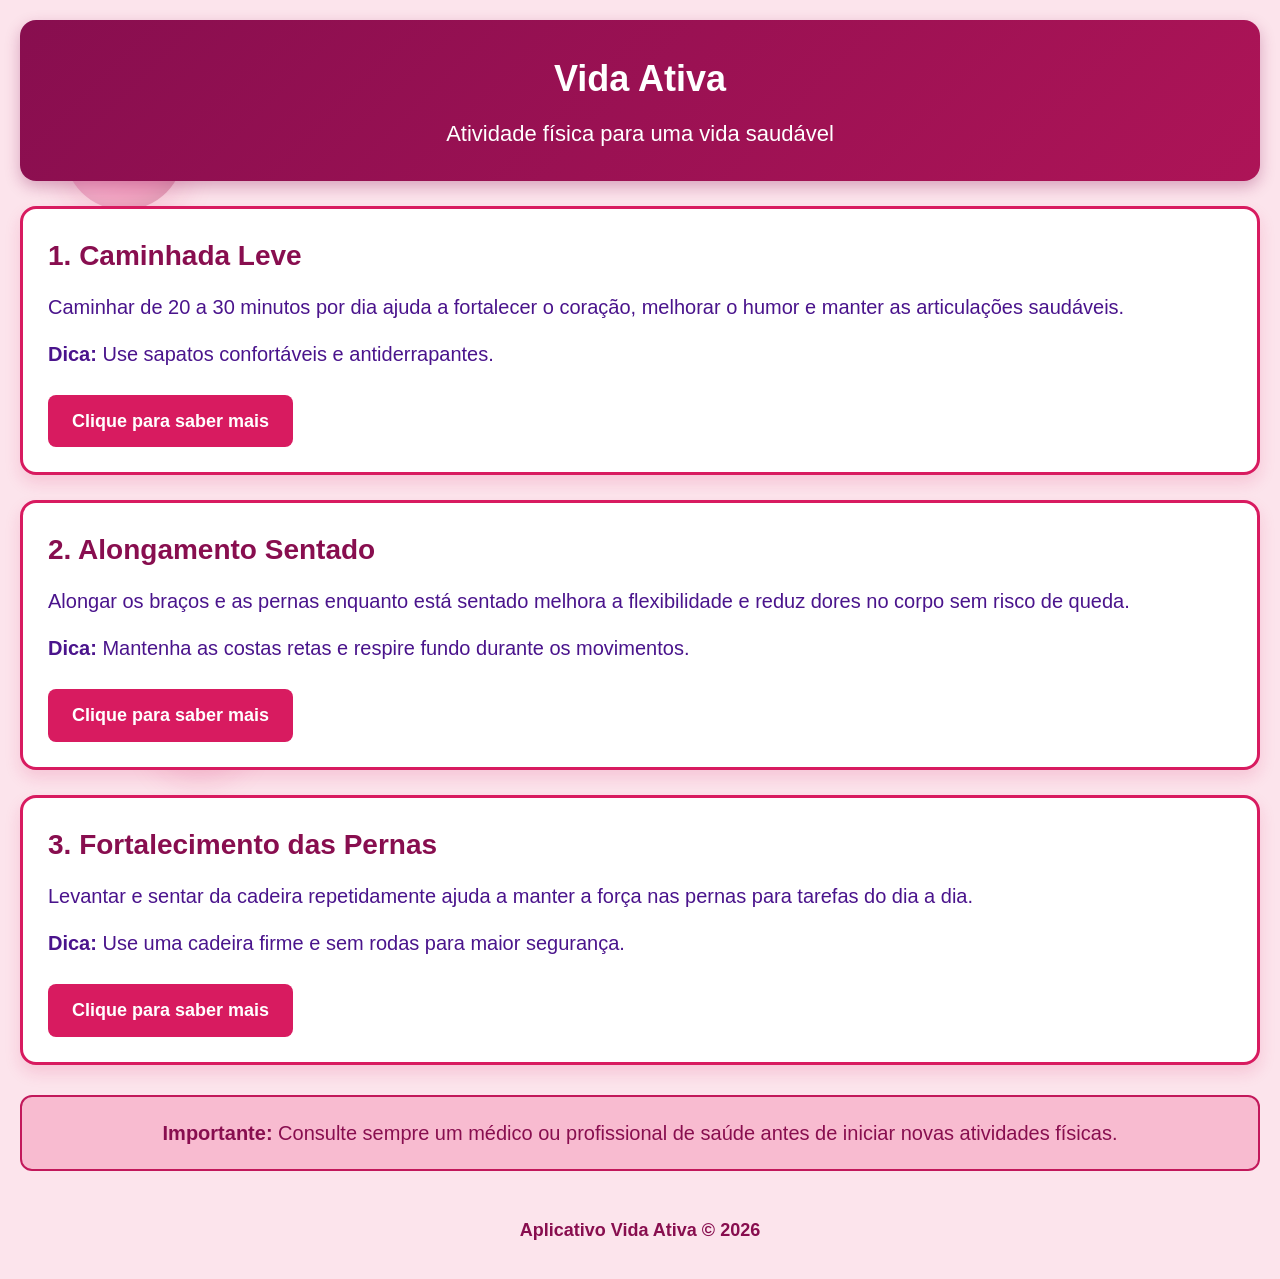
<file: index.html>
<!DOCTYPE html>
<html lang="pt-BR">
<head>
    <meta charset="UTF-8">
    <meta name="viewport" content="width=device-width, initial-scale=1.0">
    <title>Vida Ativa - Dicas de Exercícios</title>
    <link rel="stylesheet" href="style.css">
</head>
<body>

    <!-- Fundo Animado com Objetos 3D em Rosa -->
    <div class="bg-3d-container">
        <div class="shape-3d shape-1 circle"></div>
        <div class="shape-3d shape-2"></div>
        <div class="shape-3d shape-3 circle"></div>
        <div class="shape-3d shape-4"></div>
    </div>

    <header>
        <h1>Vida Ativa</h1>
        <p>Atividade física para uma vida saudável</p>
    </header>

    <main>
        <!-- Card 1 -->
        <section class="card-dica">
            <a href="caminhada.html" class="card-link-wrapper">
                <h2>1. Caminhada Leve</h2>
                <p>Caminhar de 20 a 30 minutos por dia ajuda a fortalecer o coração, melhorar o humor e manter as articulações saudáveis.</p>
                <p><strong>Dica:</strong> Use sapatos confortáveis e antiderrapantes.</p>
                <span class="btn-destaque">Clique para saber mais</span>
            </a>
        </section>

        <!-- Card 2 -->
        <section class="card-dica">
            <a href="alongamento.html" class="card-link-wrapper">
                <h2>2. Alongamento Sentado</h2>
                <p>Alongar os braços e as pernas enquanto está sentado melhora a flexibilidade e reduz dores no corpo sem risco de queda.</p>
                <p><strong>Dica:</strong> Mantenha as costas retas e respire fundo durante os movimentos.</p>
                <span class="btn-destaque">Clique para saber mais</span>
            </a>
        </section>

        <!-- Card 3 -->
        <section class="card-dica">
            <a href="fortalecimento.html" class="card-link-wrapper">
                <h2>3. Fortalecimento das Pernas</h2>
                <p>Levantar e sentar da cadeira repetidamente ajuda a manter a força nas pernas para tarefas do dia a dia.</p>
                <p><strong>Dica:</strong> Use uma cadeira firme e sem rodas para maior segurança.</p>
                <span class="btn-destaque">Clique para saber mais</span>
            </a>
        </section>

        <div class="aviso-seguranca">
            <p><strong>Importante:</strong> Consulte sempre um médico ou profissional de saúde antes de iniciar novas atividades físicas.</p>
        </div>
    </main>

    <footer>
        <p>Aplicativo Vida Ativa &copy; 2026</p>
    </footer>

</body>
</html>
</file>
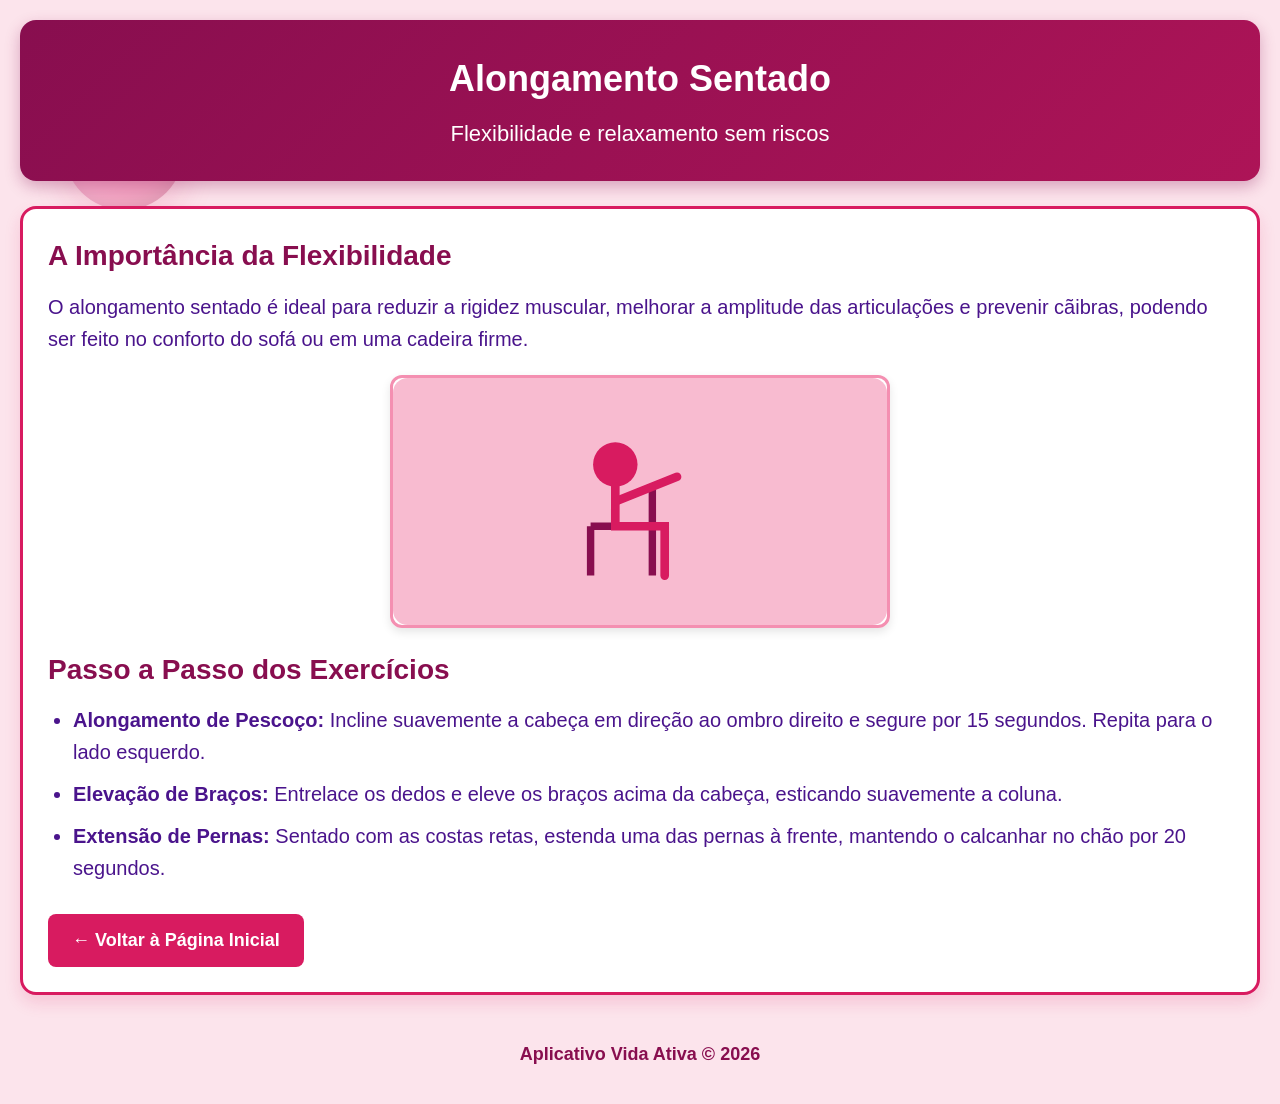
<file: alongamento.html>
<!DOCTYPE html>
<html lang="pt-BR">
<head>
    <meta charset="UTF-8">
    <meta name="viewport" content="width=device-width, initial-scale=1.0">
    <title>Alongamento Sentado - Vida Ativa</title>
    <link rel="stylesheet" href="style.css">
</head>
<body>

    <div class="bg-3d-container">
        <div class="shape-3d shape-1 circle"></div>
        <div class="shape-3d shape-2"></div>
        <div class="shape-3d shape-3 circle"></div>
        <div class="shape-3d shape-4"></div>
    </div>

    <header>
        <h1>Alongamento Sentado</h1>
        <p>Flexibilidade e relaxamento sem riscos</p>
    </header>

    <main>
        <article class="conteudo-detalhado">
            <h2>A Importância da Flexibilidade</h2>
            <p>O alongamento sentado é ideal para reduzir a rigidez muscular, melhorar a amplitude das articulações e prevenir cãibras, podendo ser feito no conforto do sofá ou em uma cadeira firme.</p>

            <!-- Figura do Tema -->
            <svg class="figura-tema" viewBox="0 0 400 200" xmlns="http://www.w3.org/2000/svg">
                <rect width="400" height="200" fill="#f8bbd0" rx="12"/>
                <!-- Cadeira -->
                <path d="M 210 90 L 210 160 M 210 120 L 160 120 M 160 120 L 160 160" stroke="#880e4f" stroke-width="6"/>
                <!-- Pessoa Sentada e Alongando -->
                <circle cx="180" cy="70" r="18" fill="#d81b60" />
                <path d="M 180 88 L 180 120 L 220 120 L 220 160" stroke="#d81b60" stroke-width="7" fill="none" stroke-linecap="round"/>
                <path d="M 180 100 L 230 80" stroke="#d81b60" stroke-width="7" stroke-linecap="round"/>
            </svg>

            <h2>Passo a Passo dos Exercícios</h2>
            <ul>
                <li><strong>Alongamento de Pescoço:</strong> Incline suavemente a cabeça em direção ao ombro direito e segure por 15 segundos. Repita para o lado esquerdo.</li>
                <li><strong>Elevação de Braços:</strong> Entrelace os dedos e eleve os braços acima da cabeça, esticando suavemente a coluna.</li>
                <li><strong>Extensão de Pernas:</strong> Sentado com as costas retas, estenda uma das pernas à frente, mantendo o calcanhar no chão por 20 segundos.</li>
            </ul>

            <a href="index.html" class="btn-voltar">&larr; Voltar à Página Inicial</a>
        </article>
    </main>

    <footer>
        <p>Aplicativo Vida Ativa &copy; 2026</p>
    </footer>

</body>
</html>
</file>
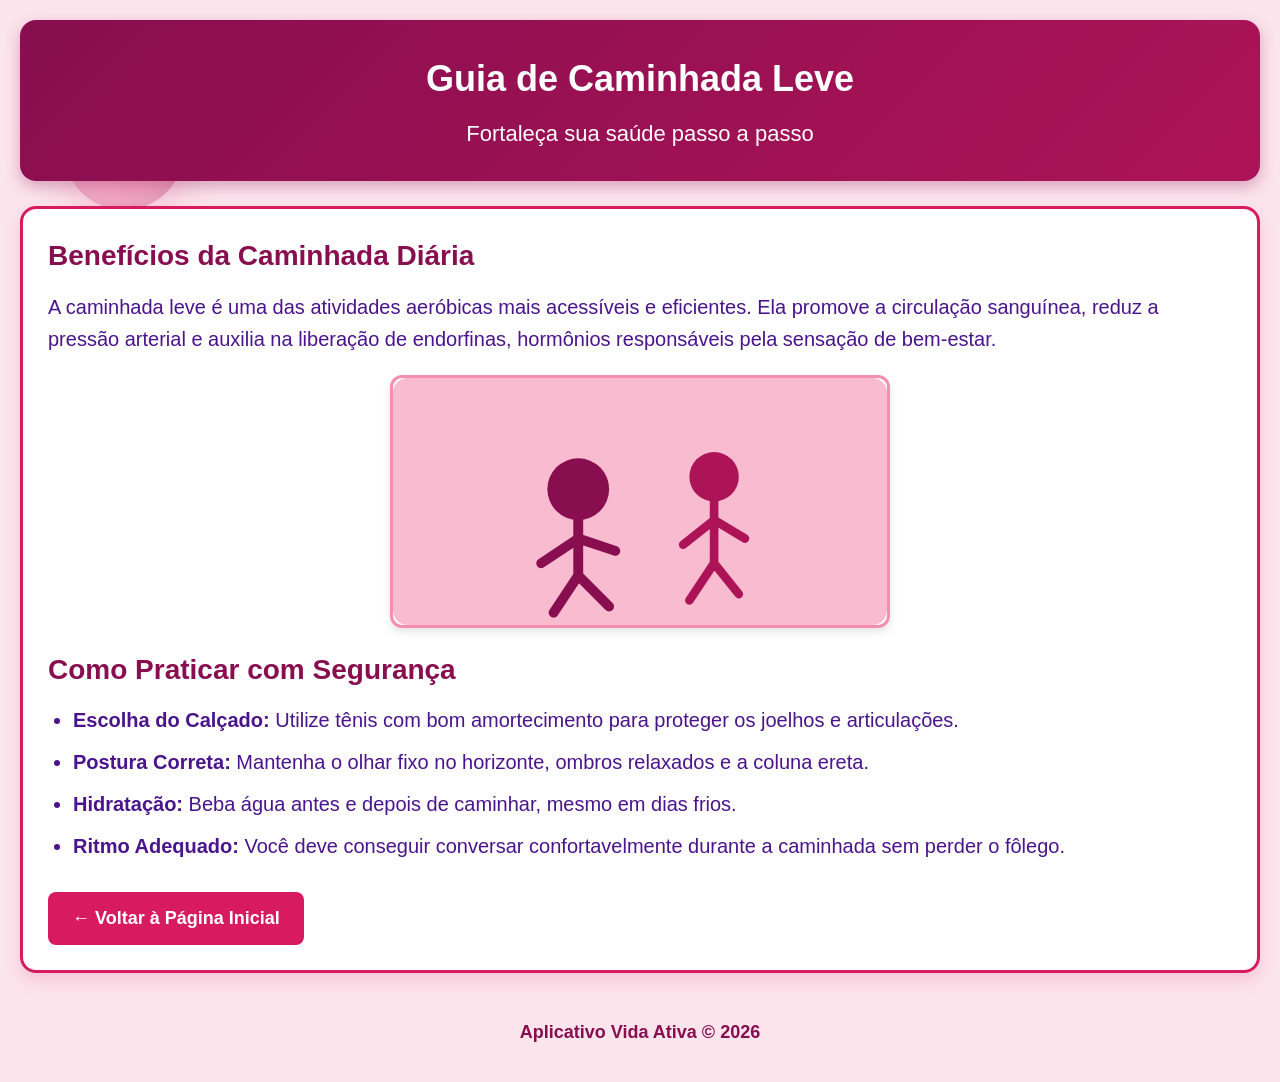
<file: caminhada.html>
<!DOCTYPE html>
<html lang="pt-BR">
<head>
    <meta charset="UTF-8">
    <meta name="viewport" content="width=device-width, initial-scale=1.0">
    <title>Caminhada Leve - Vida Ativa</title>
    <link rel="stylesheet" href="style.css">
</head>
<body>

    <div class="bg-3d-container">
        <div class="shape-3d shape-1 circle"></div>
        <div class="shape-3d shape-2"></div>
        <div class="shape-3d shape-3 circle"></div>
        <div class="shape-3d shape-4"></div>
    </div>

    <header>
        <h1>Guia de Caminhada Leve</h1>
        <p>Fortaleça sua saúde passo a passo</p>
    </header>

    <main>
        <article class="conteudo-detalhado">
            <h2>Benefícios da Caminhada Diária</h2>
            <p>A caminhada leve é uma das atividades aeróbicas mais acessíveis e eficientes. Ela promove a circulação sanguínea, reduz a pressão arterial e auxilia na liberação de endorfinas, hormônios responsáveis pela sensação de bem-estar.</p>

            <!-- Figura do Tema -->
            <svg class="figura-tema" viewBox="0 0 400 200" xmlns="http://www.w3.org/2000/svg">
                <rect width="400" height="200" fill="#f8bbd0" rx="12"/>
                <circle cx="150" cy="90" r="25" fill="#880e4f" />
                <path d="M 150 115 L 150 160 M 150 130 L 120 150 M 150 130 L 180 140 M 150 160 L 130 190 M 150 160 L 175 185" stroke="#880e4f" stroke-width="8" stroke-linecap="round"/>
                <circle cx="260" cy="80" r="20" fill="#ad1457" />
                <path d="M 260 100 L 260 150 M 260 115 L 235 135 M 260 115 L 285 130 M 260 150 L 240 180 M 260 150 L 280 175" stroke="#ad1457" stroke-width="7" stroke-linecap="round"/>
            </svg>

            <h2>Como Praticar com Segurança</h2>
            <ul>
                <li><strong>Escolha do Calçado:</strong> Utilize tênis com bom amortecimento para proteger os joelhos e articulações.</li>
                <li><strong>Postura Correta:</strong> Mantenha o olhar fixo no horizonte, ombros relaxados e a coluna ereta.</li>
                <li><strong>Hidratação:</strong> Beba água antes e depois de caminhar, mesmo em dias frios.</li>
                <li><strong>Ritmo Adequado:</strong> Você deve conseguir conversar confortavelmente durante a caminhada sem perder o fôlego.</li>
            </ul>

            <a href="index.html" class="btn-voltar">&larr; Voltar à Página Inicial</a>
        </article>
    </main>

    <footer>
        <p>Aplicativo Vida Ativa &copy; 2026</p>
    </footer>

</body>
</html>
</file>
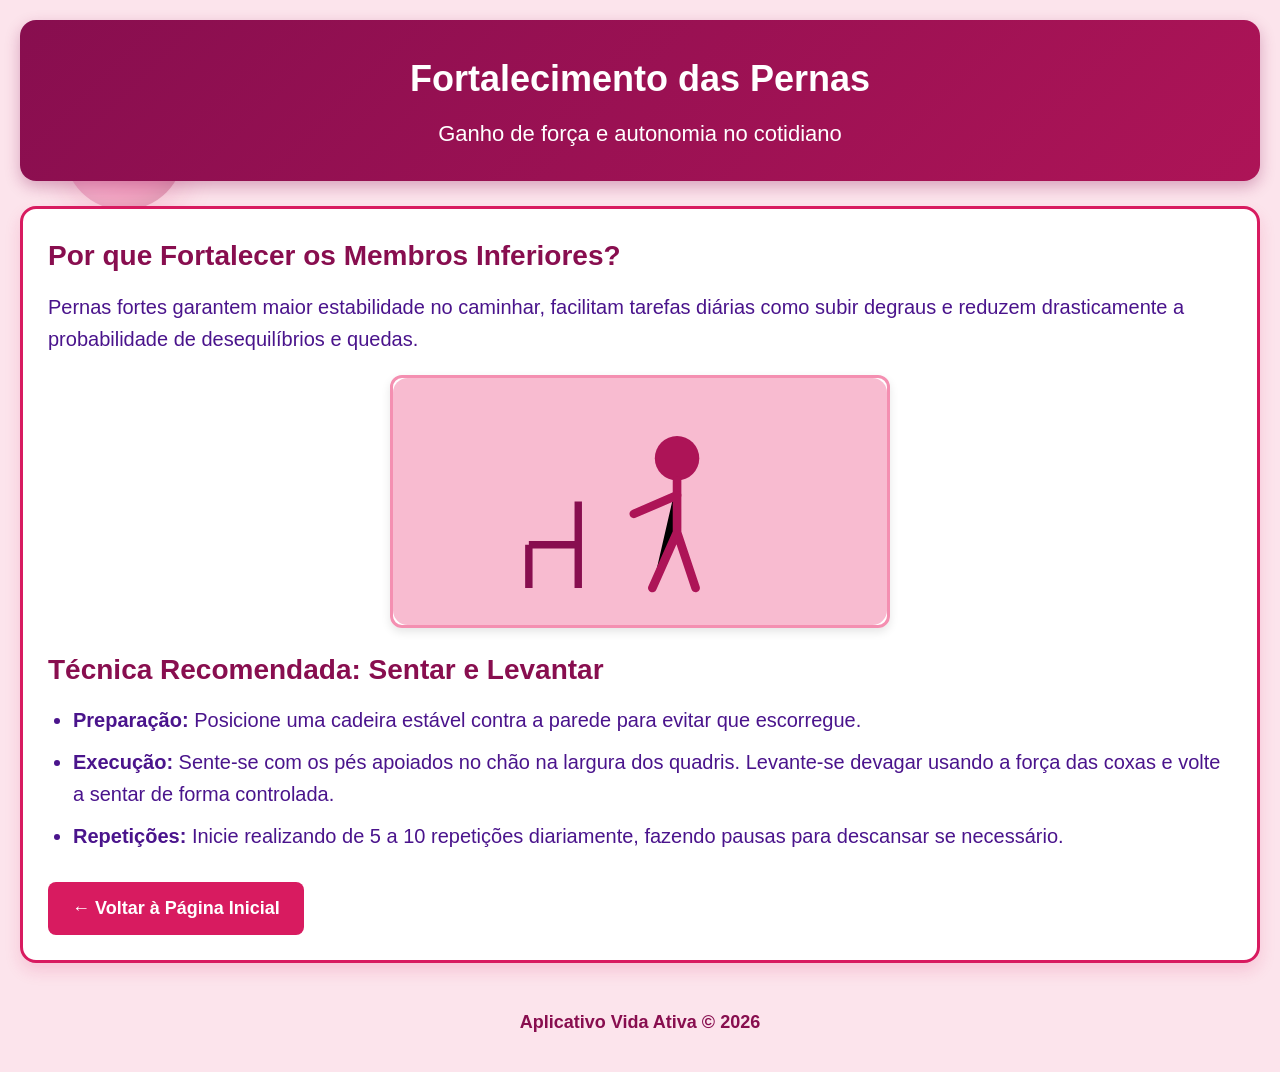
<file: fortalecimento.html>
<!DOCTYPE html>
<html lang="pt-BR">
<head>
    <meta charset="UTF-8">
    <meta name="viewport" content="width=device-width, initial-scale=1.0">
    <title>Fortalecimento das Pernas - Vida Ativa</title>
    <link rel="stylesheet" href="style.css">
</head>
<body>

    <div class="bg-3d-container">
        <div class="shape-3d shape-1 circle"></div>
        <div class="shape-3d shape-2"></div>
        <div class="shape-3d shape-3 circle"></div>
        <div class="shape-3d shape-4"></div>
    </div>

    <header>
        <h1>Fortalecimento das Pernas</h1>
        <p>Ganho de força e autonomia no cotidiano</p>
    </header>

    <main>
        <article class="conteudo-detalhado">
            <h2>Por que Fortalecer os Membros Inferiores?</h2>
            <p>Pernas fortes garantem maior estabilidade no caminhar, facilitam tarefas diárias como subir degraus e reduzem drasticamente a probabilidade de desequilíbrios e quedas.</p>

            <!-- Figura do Tema -->
            <svg class="figura-tema" viewBox="0 0 400 200" xmlns="http://www.w3.org/2000/svg">
                <rect width="400" height="200" fill="#f8bbd0" rx="12"/>
                <!-- Cadeira -->
                <path d="M 150 100 L 150 170 M 150 135 L 110 135 M 110 135 L 110 170" stroke="#880e4f" stroke-width="6"/>
                <!-- Pessoa Levantando -->
                <circle cx="230" cy="65" r="18" fill="#ad1457" />
                <path d="M 230 83 L 230 125 L 210 170 M 230 125 L 245 170" stroke="#ad1457" stroke-width="7" stroke-linecap="round"/>
                <path d="M 230 95 L 195 110" stroke="#ad1457" stroke-width="7" stroke-linecap="round"/>
            </svg>

            <h2>Técnica Recomendada: Sentar e Levantar</h2>
            <ul>
                <li><strong>Preparação:</strong> Posicione uma cadeira estável contra a parede para evitar que escorregue.</li>
                <li><strong>Execução:</strong> Sente-se com os pés apoiados no chão na largura dos quadris. Levante-se devagar usando a força das coxas e volte a sentar de forma controlada.</li>
                <li><strong>Repetições:</strong> Inicie realizando de 5 a 10 repetições diariamente, fazendo pausas para descansar se necessário.</li>
            </ul>

            <a href="index.html" class="btn-voltar">&larr; Voltar à Página Inicial</a>
        </article>
    </main>

    <footer>
        <p>Aplicativo Vida Ativa &copy; 2026</p>
    </footer>

</body>
</html>
</file>
<file: style.css>
* {
    box-sizing: border-box;
    margin: 0;
    padding: 0;
}

body {
    font-family: Arial, sans-serif;
    font-size: 20px;
    line-height: 1.6;
    background-color: #fce4ec; /* Fundo Rosa Suave */
    color: #4a148c;
    padding: 20px;
    position: relative;
    overflow-x: hidden;
    min-height: 100vh;
}

/* ==========================================
   FUNDO ANIMADO 3D (EFEITO ROSA PERSPECTIVA)
   ========================================== */
.bg-3d-container {
    position: fixed;
    top: 0;
    left: 0;
    width: 100vw;
    height: 100vh;
    pointer-events: none;
    z-index: -1;
    perspective: 1000px;
    overflow: hidden;
}

.shape-3d {
    position: absolute;
    background: linear-gradient(135deg, #ff69b4, #d81b60);
    border-radius: 20%;
    opacity: 0.35;
    box-shadow: 0 15px 35px rgba(216, 27, 96, 0.4), inset -5px -5px 15px rgba(0, 0, 0, 0.2);
    animation: float3D 12s infinite ease-in-out alternate;
}

.shape-3d.circle {
    border-radius: 50%;
}

/* Posições e Animações dos Objetos 3D */
.shape-1 {
    width: 120px;
    height: 120px;
    top: 10%;
    left: 5%;
    animation-duration: 10s;
}

.shape-2 {
    width: 180px;
    height: 180px;
    top: 60%;
    right: 8%;
    animation-duration: 14s;
    animation-delay: -2s;
}

.shape-3 {
    width: 90px;
    height: 90px;
    bottom: 15%;
    left: 12%;
    animation-duration: 9s;
    animation-delay: -4s;
}

.shape-4 {
    width: 150px;
    height: 150px;
    top: 25%;
    right: 25%;
    animation-duration: 16s;
    animation-delay: -1s;
}

@keyframes float3D {
    0% {
        transform: translate3d(0, 0, 0) rotateX(0deg) rotateY(0deg);
    }
    50% {
        transform: translate3d(30px, -40px, 100px) rotateX(180deg) rotateY(90deg);
    }
    100% {
        transform: translate3d(-20px, 30px, -50px) rotateX(360deg) rotateY(180deg);
    }
}

/* ==========================================
   CABEÇALHO E ELEMENTOS DA PÁGINA
   ========================================== */
header {
    background: linear-gradient(135deg, #880e4f, #ad1457); /* Cabeçalho Rosa Escuro */
    color: #FFFFFF;
    text-align: center;
    padding: 30px 15px;
    border-radius: 16px;
    margin-bottom: 25px;
    box-shadow: 0 6px 15px rgba(136, 14, 79, 0.3);
}

header h1 {
    font-size: 36px;
    margin-bottom: 8px;
}

header p {
    font-size: 22px;
}

/* ESTILO DOS CARDS E SEÇÕES */
.card-dica, .conteudo-detalhado {
    background-color: #ffffff;
    border: 3px solid #d81b60; /* Borda Rosa Vibrante */
    border-radius: 16px;
    padding: 25px;
    margin-bottom: 25px;
    box-shadow: 0 8px 16px rgba(216, 27, 96, 0.15);
    transition: transform 0.3s ease, box-shadow 0.3s ease;
}

.card-dica:hover {
    transform: translateY(-5px);
    box-shadow: 0 12px 24px rgba(216, 27, 96, 0.25);
}

.card-link-wrapper {
    text-decoration: none;
    color: inherit;
    display: block;
}

.card-dica h2, .conteudo-detalhado h2 {
    color: #880e4f;
    font-size: 28px;
    margin-bottom: 12px;
}

.card-dica p, .conteudo-detalhado p {
    margin-bottom: 15px;
}

/* Botões */
.btn-destaque, .btn-voltar {
    display: inline-block;
    margin-top: 10px;
    padding: 12px 24px;
    background-color: #d81b60;
    color: #FFFFFF;
    font-size: 18px;
    font-weight: bold;
    text-decoration: none;
    border-radius: 8px;
    transition: background-color 0.2s ease, transform 0.2s ease;
}

.btn-destaque:hover, .btn-voltar:hover {
    background-color: #ad1457;
    transform: scale(1.03);
}

/* FIGURAS E ILUSTRAÇÕES DAS PÁGINAS SECUNDÁRIAS */
.figura-tema {
    width: 100%;
    max-width: 500px;
    height: auto;
    display: block;
    margin: 20px auto;
    border-radius: 12px;
    border: 3px solid #f48fb1;
    box-shadow: 0 4px 10px rgba(0, 0, 0, 0.1);
}

/* LISTAS APROFUNDADAS */
.conteudo-detalhado ul {
    margin-left: 25px;
    margin-bottom: 20px;
}

.conteudo-detalhado li {
    margin-bottom: 10px;
}

.aviso-seguranca {
    background-color: #f8bbd0;
    border: 2px solid #c2185b;
    color: #880e4f;
    padding: 20px;
    border-radius: 12px;
    margin-top: 30px;
    text-align: center;
}

footer {
    text-align: center;
    margin-top: 30px;
    padding: 15px;
    font-size: 18px;
    color: #880e4f;
    font-weight: bold;
}
</file>
